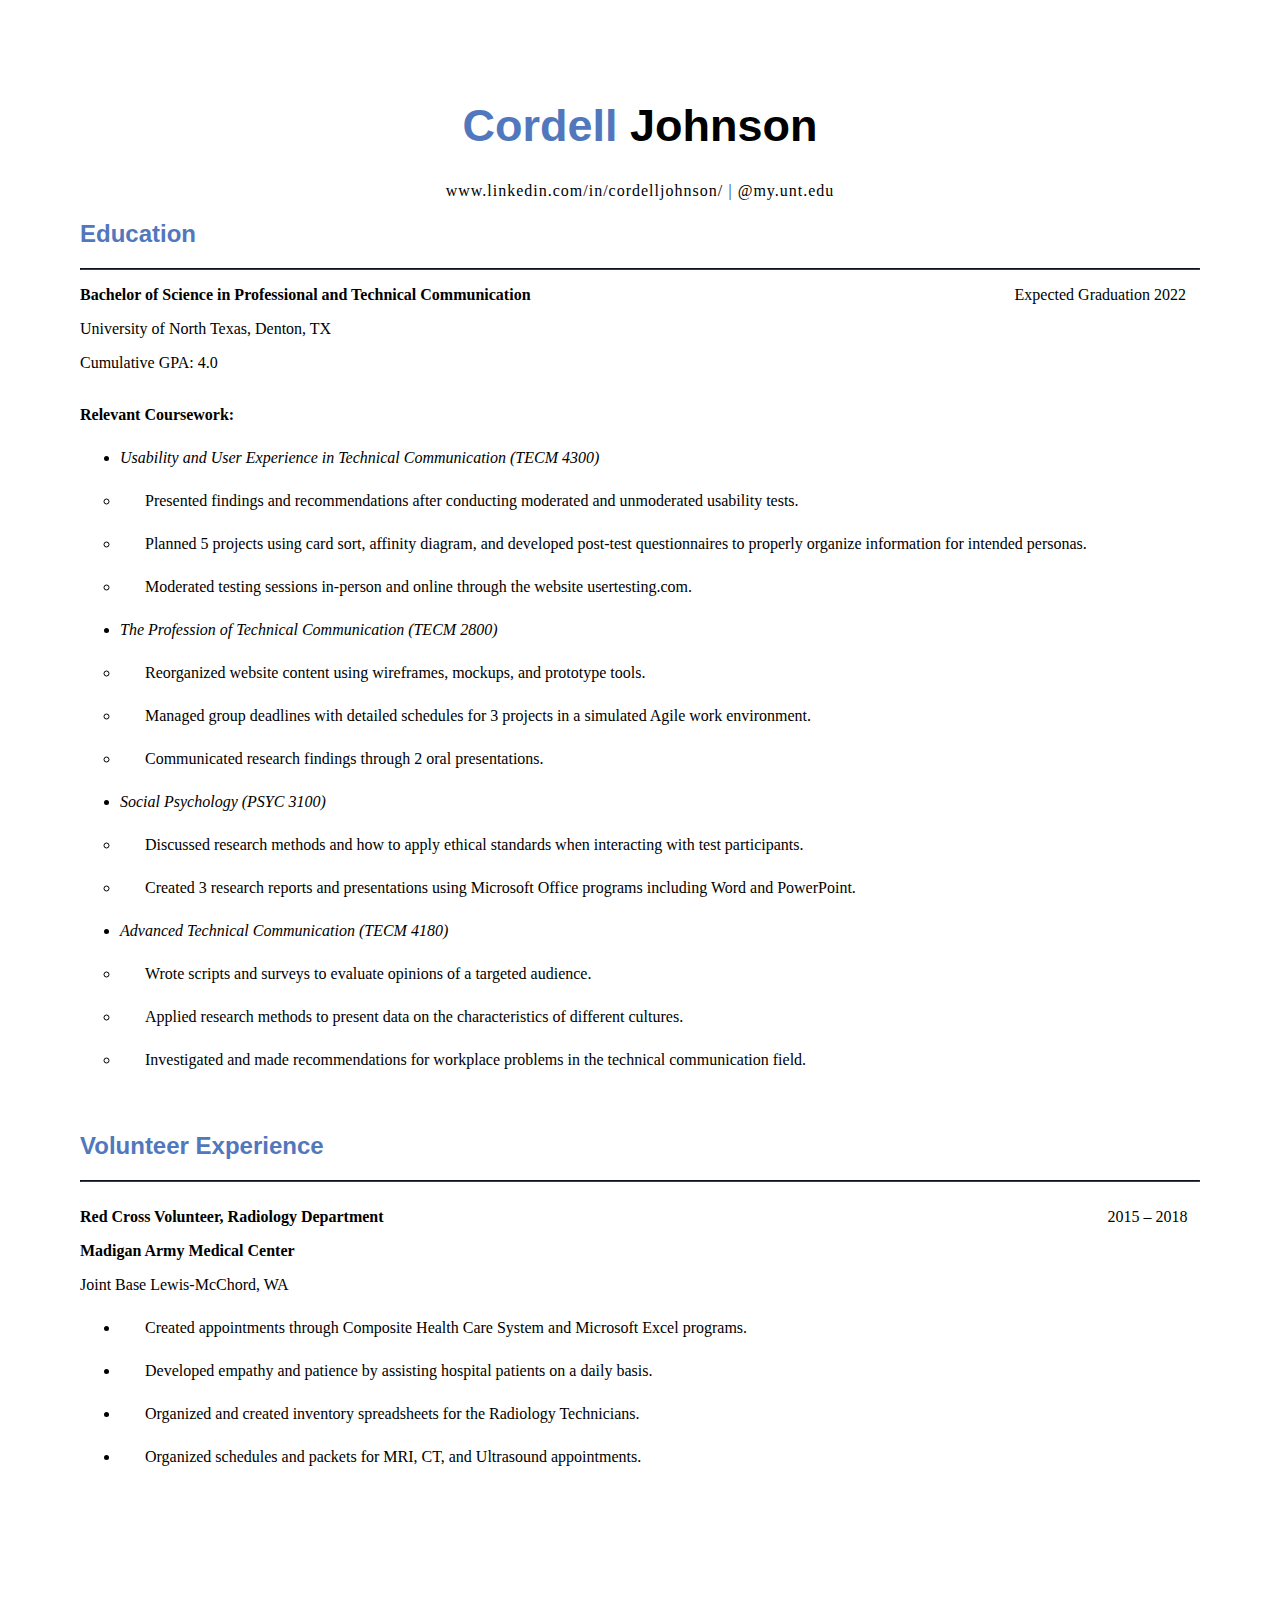
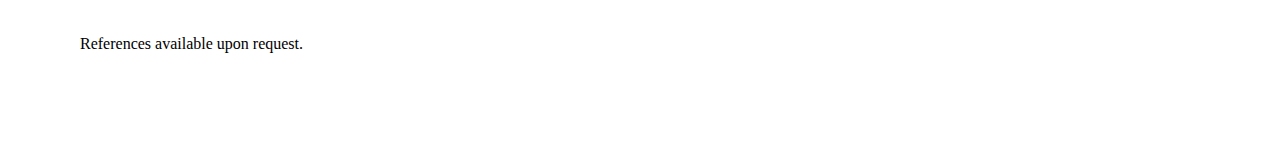
<file: index.html>
<!DOCTYPE html>
<html lang="en">
<head>
    <meta charset="UTF-8">
    <meta name="viewport" content="width=device-width, initial-scale=1.0">
    <meta http-equiv="X-UA-Compatible" content="ie=edge">
    <title>Cordell Johnson Resume</title>
    <link rel="stylesheet" type = "text/css" href="styles.css">
    
  
</head>
 <body> 
<header>   
    <h1><id class="blue">Cordell</id> Johnson</h1>
    <p class="tag_line">www.linkedin.com/in/cordelljohnson/<id class="blue"><b> |</b> </id>@my.unt.edu</p>
   </header>
      
    <main>
   <h2>Education</h2>
    <hr></hr>
    
        <p><b>Bachelor of Science in Professional and Technical Communication</b><span style="display:inline-block; width: 30rem;"></span> Expected Graduation 2022</p>  
        <p>University of North Texas, Denton, TX</p>
        <p>Cumulative GPA: 4.0</p>
        <br>
        <b>Relevant Coursework:</b>
            <ul>
            <li class="first"><i>Usability and User Experience in Technical Communication (TECM 4300)</i></li>
                    <li>Presented findings and recommendations after conducting moderated and unmoderated usability tests.</li>  
                    <li>Planned 5 projects using card sort, affinity diagram, and developed post-test questionnaires to properly organize information for intended personas.</li>
                    <li>Moderated testing sessions in-person and online through the website usertesting.com.</li>
            </ul>
            
            <ul>
            <li class="second"><i>The Profession of Technical Communication (TECM 2800)</i></li>
                    <li>Reorganized website content using wireframes, mockups, and prototype tools.</li>
                    <li>Managed group deadlines with detailed schedules for 3 projects in a simulated Agile work environment.</li> 
                    <li>Communicated research findings through 2 oral presentations.</li>
            </ul>
             <ul>
            <li class="third"><i>Social Psychology (PSYC 3100)</i></li>
                <li>Discussed research methods and how to apply ethical standards when interacting with test participants.</li>
                <li>Created 3 research reports and presentations using Microsoft Office programs including Word and PowerPoint.</li>
            </ul>
            <ul>
            <li class="fourth"><i>Advanced Technical Communication (TECM 4180)</i></li>
                <li>Wrote scripts and surveys to evaluate opinions of a targeted audience.</li>
                <li>Applied research methods to present data on the characteristics of different cultures. </li>
                <li>Investigated and made recommendations for workplace problems in the technical communication field. </li>
            </ul>
            <br>
    <h2>Volunteer Experience</h2>
    <hr></hr>
    <br>
        <b>Red Cross Volunteer, Radiology Department</b><span style="display:inline-block; width: 45rem;"></span> 2015 – 2018</id>
        <p><b>Madigan Army Medical Center</b></p>
        <p>Joint Base Lewis-McChord, WA</p>
        <ul>
            <li class="volunteer">Created appointments through Composite Health Care System and Microsoft Excel programs.</li>
            <li class="volunteer">Developed empathy and patience by assisting hospital patients on a daily basis.</liclass="volunteer"> 
            <li class="volunteer">Organized and created inventory spreadsheets for the Radiology Technicians.</li>
            <li class="volunteer">Organized schedules and packets for MRI, CT, and Ultrasound appointments.</li>
        </ul>

        
    </main>
<br><br><br><br><br><br><br><br>
<footer>
 References available upon request.
<footer>  
</body>
</html>
</file>
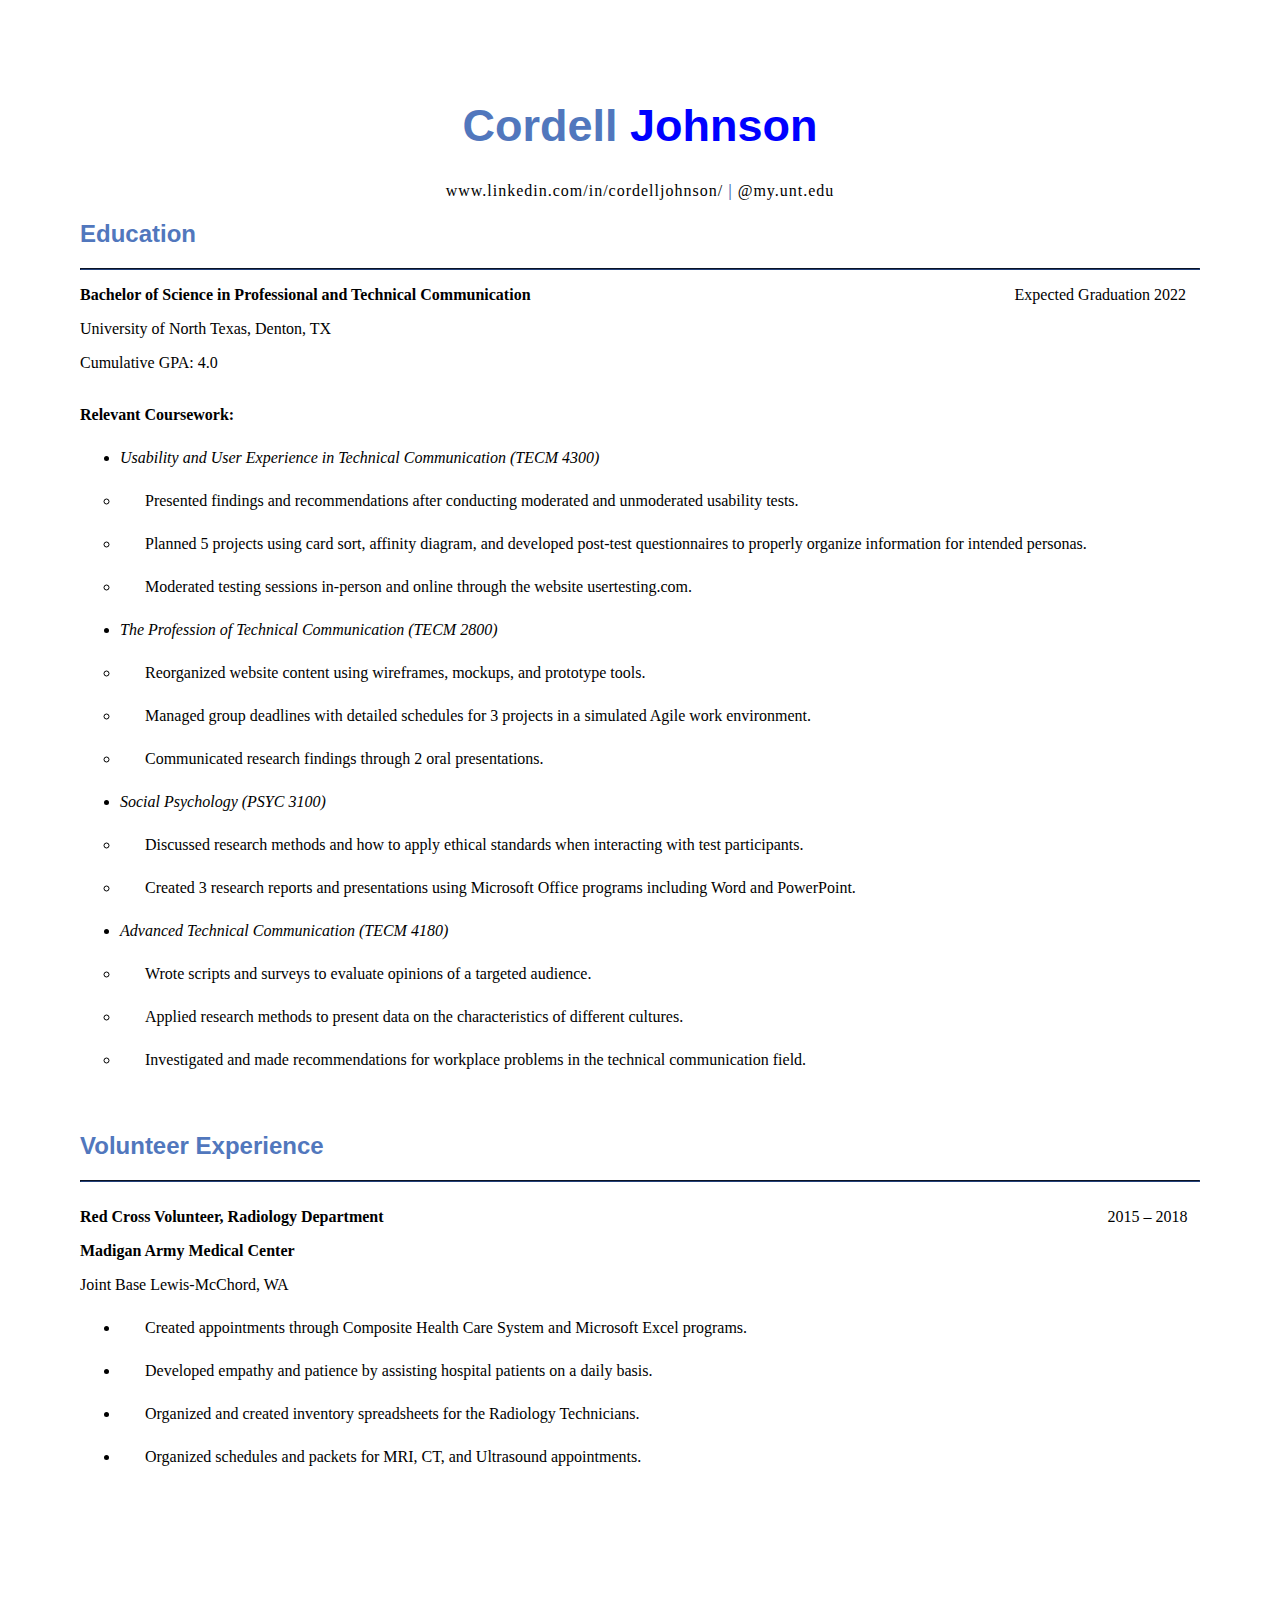
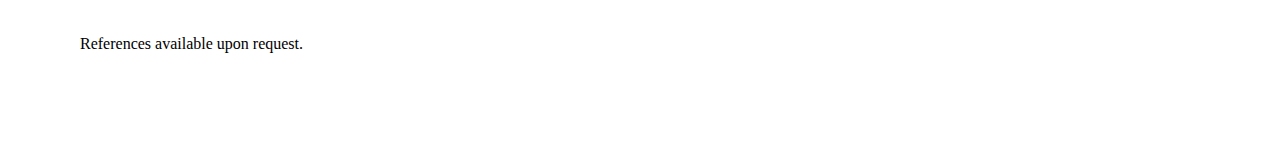
<file: idex.html>
<!DOCTYPE html>
<html lang="en">
<head>
    <meta charset="UTF-8">
    <meta name="viewport" content="width=device-width, initial-scale=1.0">
    <meta http-equiv="X-UA-Compatible" content="ie=edge">
    <title>Cordell Johnson Resume</title>
    <link href="stylesheet.css" rel="stylesheet">
    
  
</head>
 <body> 
<header>   
    <h1><id class="blue">Cordell</id> Johnson</h1>
    <p class="tag_line">www.linkedin.com/in/cordelljohnson/<id class="blue"><b> |</b> </id>@my.unt.edu</p>
   </header>
      
    <main>
   <h2>Education</h2>
    <hr></hr>
    
        <p><b>Bachelor of Science in Professional and Technical Communication</b><span style="display:inline-block; width: 30rem;"></span> Expected Graduation 2022</p>  
        <p>University of North Texas, Denton, TX</p>
        <p>Cumulative GPA: 4.0</p>
        <br>
        <b>Relevant Coursework:</b>
            <ul>
            <li class="first"><i>Usability and User Experience in Technical Communication (TECM 4300)</i></li>
                    <li>Presented findings and recommendations after conducting moderated and unmoderated usability tests.</li>  
                    <li>Planned 5 projects using card sort, affinity diagram, and developed post-test questionnaires to properly organize information for intended personas.</li>
                    <li>Moderated testing sessions in-person and online through the website usertesting.com.</li>
            </ul>
            
            <ul>
            <li class="second"><i>The Profession of Technical Communication (TECM 2800)</i></li>
                    <li>Reorganized website content using wireframes, mockups, and prototype tools.</li>
                    <li>Managed group deadlines with detailed schedules for 3 projects in a simulated Agile work environment.</li> 
                    <li>Communicated research findings through 2 oral presentations.</li>
            </ul>
             <ul>
            <li class="third"><i>Social Psychology (PSYC 3100)</i></li>
                <li>Discussed research methods and how to apply ethical standards when interacting with test participants.</li>
                <li>Created 3 research reports and presentations using Microsoft Office programs including Word and PowerPoint.</li>
            </ul>
            <ul>
            <li class="fourth"><i>Advanced Technical Communication (TECM 4180)</i></li>
                <li>Wrote scripts and surveys to evaluate opinions of a targeted audience.</li>
                <li>Applied research methods to present data on the characteristics of different cultures. </li>
                <li>Investigated and made recommendations for workplace problems in the technical communication field. </li>
            </ul>
            <br>
    <h2>Volunteer Experience</h2>
    <hr></hr>
    <br>
        <b>Red Cross Volunteer, Radiology Department</b><span style="display:inline-block; width: 45rem;"></span> 2015 – 2018</id>
        <p><b>Madigan Army Medical Center</b></p>
        <p>Joint Base Lewis-McChord, WA</p>
        <ul>
            <li class="volunteer">Created appointments through Composite Health Care System and Microsoft Excel programs.</li>
            <li class="volunteer">Developed empathy and patience by assisting hospital patients on a daily basis.</liclass="volunteer"> 
            <li class="volunteer">Organized and created inventory spreadsheets for the Radiology Technicians.</li>
            <li class="volunteer">Organized schedules and packets for MRI, CT, and Ultrasound appointments.</li>
        </ul>

        
    </main>
<br><br><br><br><br><br><br><br>
<footer>
 References available upon request.
<footer>  
</body>
</html>
</file>
<file: styles.css>
@import url('https://fonts.googleapis.com/css?family=Open+Sans:800&display=swap');

body {margin-top: 100px;
    margin-bottom: 100px;
    margin-right: 80px;
    margin-left: 80px;}

h1 {color:#000000;
    text-align: center;
    font-family: 'Gill Sans', 'Gill Sans MT', Calibri, 'Trebuchet MS', sans-serif;
    font-size: 45px;
    font-weight: bold;}

ul,li {font-family: Georgia, 'Times New Roman', Times, serif;}
   

li {margin: 25px 0;
    list-style: circle;
    text-indent: 25px;}

.first,.second,.third,.fourth {
    list-style:disc;
    text-indent: 0px;}

.volunteer {
    list-style: disc;
}

h2 {color: #5177BD;
    font-family: 'Gill Sans', 'Gill Sans MT', Calibri, 'Trebuchet MS', sans-serif;
    font-weight:bold}

p.tag_line {text-align: center;
            letter-spacing: 1px;}

hr {background-color: rgb(15, 39, 83);
    color:#1347AF ;
    border-color:rgb(34, 64, 121) ;
    border-width: 1.5px;}

.blue {color:#5177BD;}
</file>
<file: stylesheet.css>
@import url('https://fonts.googleapis.com/css?family=Open+Sans:800&display=swap');

body {margin-top: 100px;
    margin-bottom: 100px;
    margin-right: 80px;
    margin-left: 80px;}

h1 {color:blue;
    text-align: center;
    font-family: 'Gill Sans', 'Gill Sans MT', Calibri, 'Trebuchet MS', sans-serif;
    font-size: 45px;
    font-weight: bold;}

ul,li {font-family: Georgia, 'Times New Roman', Times, serif;}
   

li {margin: 25px 0;
    list-style: circle;
    text-indent: 25px;}

.first,.second,.third,.fourth {
    list-style:disc;
    text-indent: 0px;}

.volunteer {
    list-style: disc;
}

h2 {color: #5177BD;
    font-family: 'Gill Sans', 'Gill Sans MT', Calibri, 'Trebuchet MS', sans-serif;
    font-weight:bold}

p.tag_line {text-align: center;
            letter-spacing: 1px;}

hr {background-color: rgb(15, 39, 83);
    color:#1347AF ;
    border-color:rgb(34, 64, 121) ;
    border-width: 1.5px;}

.blue {color:#5177BD;}
</file>
